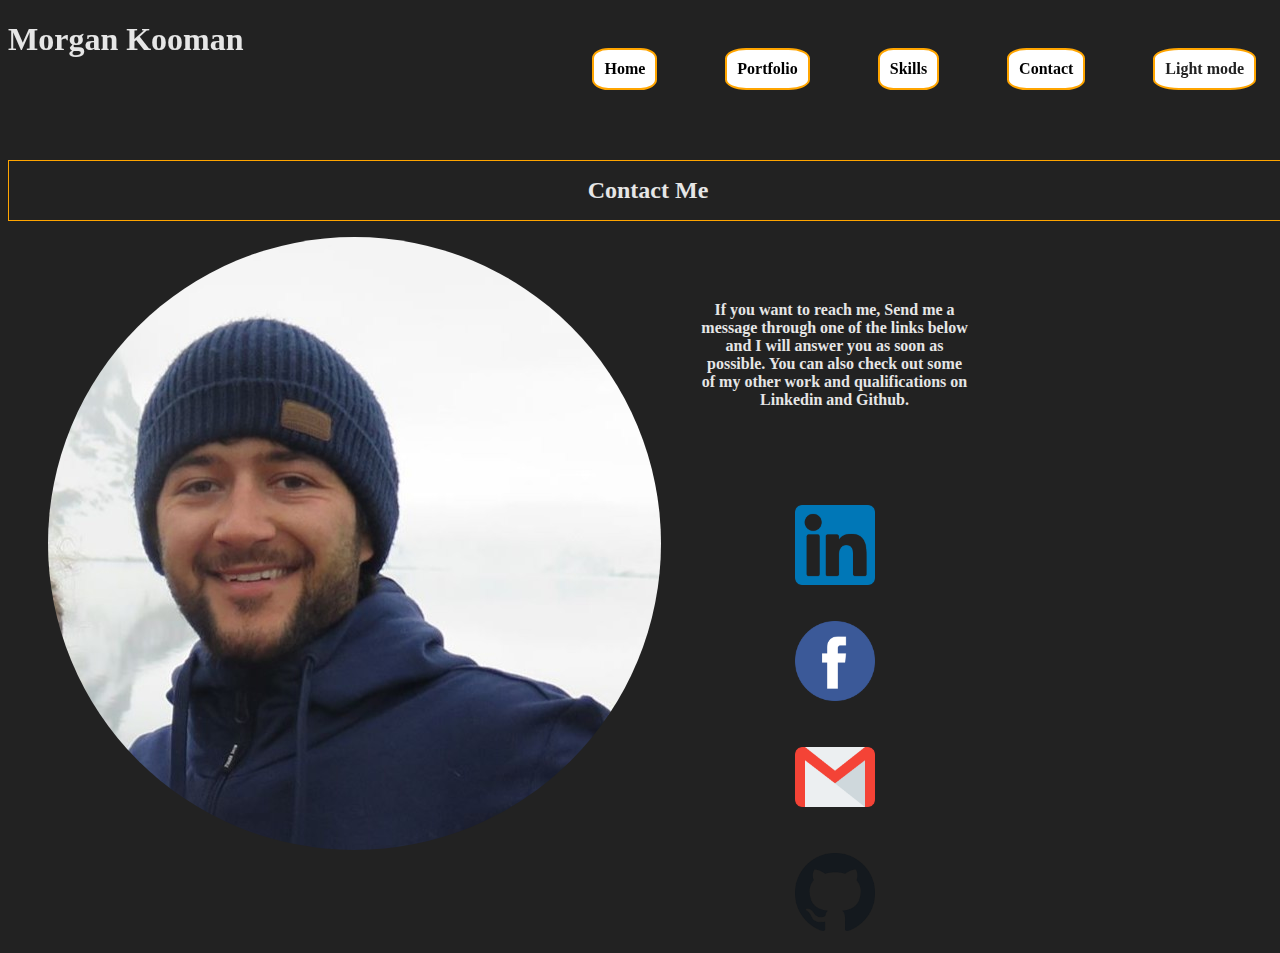
<file: contact.html>
<!DOCTYPE html>
<html lang="en">
<head>
    <meta charset="UTF-8">
    <meta http-equiv="X-UA-Compatible" content="IE=edge">
    <meta name="viewport" content="width=device-width, initial-scale=1.0">
    <link rel="stylesheet" href="./resources/css/styles.css">
    <title>Contact me</title>
</head>
<header>
    <h1>Morgan Kooman</h1>
    <div class="header">
        <nav>
            <ul>
                <li class="link"><a href="./index.html">Home</a></li>
                <li class="link hide"><a href="./index.html#Portfolio">Portfolio</a></li>
                <li class="link hide"><a href="./index.html#Skills">Skills</a></li>
                <li class="link"><a href="#">Contact</a></li>
                <li id="dark-light" onclick="darkMode()">Light mode</li>
            </ul>
        </nav>
    </div>
</header>
<body>
    <section class="contact">
        <h2 id="contact-page">Contact Me</h2>
        <div class="contact-info">
            <figure><img class="contact-pic profile" src="./resources/images/Me in Svalbard.jpg" alt="Me in Svalbard">
            </figure>
            <div>
                <div><p>If you want to reach me, Send me a message through one of the links below and I will answer you as soon as possible. 
                    You can also check out some of my other work and qualifications on Linkedin and Github.</p></div>
                <div>
                    <div class="social-media">
                        <figure>
                          <a href="https://www.linkedin.com/in/morgan-kooman-7324321a9/" target="_blank">
                            <img class="contact-links" src="./resources/images/linkedin.png" alt="linkedin logo"/>
                          </a>
                        </figure>
                        <figure>
                          <a href="https://www.facebook.com/morgan.kooman/" target="_blank">
                            <img class="contact-links" src="./resources/images/facebook.png" alt="facebook logo"/>
                          </a>
                        </figure>
                        <figure>
                          <a href="mailto: morgan.kooman1@gmail.com" target="_blank">
                            <img class="contact-links" src="./resources/images/gmail.png" alt="gmail logo"/>
                          </a>
                        </figure>
                        <figure>
                            <a href="https://github.com/morgankooman" target="_blank">
                              <img class="contact-links" src="./resources/images/github.svg.png" alt="github logo"/>
                            </a>
                          </figure>
                      </div>
                </div>
            </div>
        </div>
    </section>
    <script src="./script.js">
    </script>
</body>
</html>
</file>
<file: resources/css/styles.css>
html {
  scroll-behavior: smooth;
  
}
body {
    width: 100%;
    background-color: #222;
    color: #e6e6e6;

}

header {
    width: 100%;
    position: fixed;
    top: 0;
    height: 5rem;
    background-color: inherit;
    color: inherit;
}

.header {
    display: flex;
    justify-content: flex-end;
}

h1 {
    position: fixed;
    margin-right: 75%;
}

h2 {
    margin-top: 10rem;
    margin-bottom: 3rem;
    margin-left: auto;
    margin-right: auto;
    text-align: center;
    font-weight: bold;
    border: 1px solid orange;
    padding: 1rem;
}
a {
    text-decoration: none;
    color: black;
}
.link:hover{
    cursor: pointer;
}
.link:active{
    filter: brightness(1.25);
    color: orange;
}
.portfolio img:active {
    filter: brightness(1.25);
}
nav {
    position: fixed;
    z-index: 2;
}

nav li {
    display: inline-flex;
    justify-content: flex-end;
    align-content: space-between;
    margin: 2rem 2rem;
    padding: 10px;
    background-color: white;
    border-radius: 25%;
    border: 2px solid orange;
    font-weight: bold;
}
nav li:active{
    padding: 8.5px;
    border: 3.5px solid orange;
}

.profile {
    border-radius: 50%;
}

#contact-page {
    margin-top: 10rem;
    margin-bottom: 0;
    margin-left: auto;
    margin-right: auto;
    text-align: center;
    font-weight: bold;
    border: 1px solid orange;
    padding: 1rem;
}
.contact-info {
    display: inline-flex;
    height: 400px;
    width: 75%;
}
.contact-info p {
    margin: 5rem auto;
    font-weight: bold;
    text-align: center;
}

.social-media {
    display: flex;
    flex-wrap: wrap;
    justify-content: center;
    align-content: center;
  }

  .social-media figure {
      width: 5rem;
      height: auto;
  }
  .contact-links {
      width: 100%;
      height: auto;
  }

  #dark-light {
      color: #222;
    }
  #dark-light:hover {
      cursor: pointer;
  }
  #dark-light:active {
    filter: brightness(1.25);
    color: orange;
  }


.about {
    width: 75%;
    display: inline-flex;
}
.about img {
    width: 20rem;
}
.about-blurb {
    margin-left: 20%;
    margin-top: auto;
    margin-bottom: auto;
    font-weight: bold;
    font-size: 1.1rem;
}
.portfolio p {
    font-weight: bold;
}

.grid {
    display: grid;
    width: 90%;
    height: auto;
    margin: auto;
    grid-template: repeat(25, 1fr) / repeat(15, 1fr);
}

.resize {
    height: 100%;
    width: 100%;
}

.removals-img {
    grid-area: 1 / 1 / 8 / 9;
    margin: auto;
}
.removals-title {
    grid-area: 2 / 10 / 4 / 15;
    font-size: 1.4rem;
    font-weight: bolder;
    margin: auto;
}
.removals-blurb {
    grid-area: 3 / 10 / 7 / 15;
    margin: auto;
}
.skills-1 {
    grid-area: 6 / 10 / 7 / 15;
    margin: auto;
}


.mushroom-img {
    grid-area: 10 / 7 / 17 / 15;
    margin: auto;
}
.mushroom-title {
    grid-area: 11 / 1 / 13 / 6;
    font-size: 1.5rem;
    font-weight: bolder;
    margin: auto;
}
.mushroom-blurb {
    grid-area: 12 / 1 / 16 / 6;
    margin: auto;
}
.skills-2 {
    grid-area: 15 / 1 / 16 / 6;
    margin: auto;
}

.tea-img {
    grid-area: 19 / 1 / 26 / 9;
    margin: auto;
}
.tea-title {
    grid-area: 20 / 10 / 22 / 15;
    font-size: 1.5rem;
    font-weight: bolder;
    margin: auto;
}
.tea-blurb {
    grid-area: 21 / 10 / 25 / 15;
    margin: auto;
}
.skills-3 {
    grid-area: 24 / 10 / 25 / 15;
    margin: auto;
}

.skills {
    display: flex;
    width: 80%;
    justify-content: space-evenly;
    margin: auto;
}
.skills figure {
    width: 90%;
    margin: auto 3rem;
}
.skill img {
    width: 90%;
    height: auto;
}
#react {
    margin-top: -1.3rem;
    margin-bottom: -1.5rem;
}

#git {
    width: 75%;
    height: auto;
}
.skill-words {
    text-align: center;
    padding-right: 2rem;
}
.git {
    padding-right: 5rem;
}
.page-author {
    font-size: 1.5rem;
    text-align: center;
}
footer {
    display: flex;
    flex-direction: column;
  }

  .light{
    background-color:whitesmoke;
    color: #222;
}

@media only screen and (max-width: 800px) {

    .hide {
        display: none;
    }
    h1 {
        display: none;
    }
    nav li {
        margin: 1.5rem 1.5rem;
    }
    .about {
        width: 100%;
    }
    .about-blurb {
        margin-left: 10%;
        margin-top: auto;
        margin-bottom: auto;
        font-weight: normal;
        font-size: 1rem;
    }
    .about img {
        width: 7rem;
    }

    .grid {
        display: flex;
        width: 100%;
        height: auto;
        flex-direction: column;
    }

    .skills {
        display: inline-flex;
        width: 100%;
        justify-content: center;
        margin: auto;
    }
    .skills figure {
        width: 50%;
        margin: auto;
    }
    .skill {
        display: inline-flex;
    }
    
    .skill img {
        width: 80%;
        height: auto;
    }
    #react {
        margin-top: -1.3rem;
        margin-bottom: -1.5rem;
    }
    #git {
        width: 75%;
        height: auto;
    }
    .git {
        padding-right: none;
    }
    .contact-info {
        display: flex;
        height: 400px;
        width: 100%;
        flex-wrap: wrap;
    }
    .contact-info p {
        margin: 2rem auto;
        font-weight: bold;
        text-align: center;
    }
    
    .social-media {
        display: flex;
        flex-wrap: wrap;
        justify-content: center;
        align-content: center;
      }
    
      .social-media figure {
          width: 5rem;
          height: auto;
      }
      .contact-links {
          width: 100%;
          height: auto;
      }
}

@media only screen and (min-width: 800px) and (max-width: 1200px) {
    
    .hide {
        display: none;
    }
    h1 {
        display: none;
    }
    nav li {
        margin: 1.5rem 1.5rem;
    }
    .about {
        width: 85%;
    }
    .about-blurb {
        margin-left: 10%;
        margin-top: auto;
        margin-bottom: auto;
        font-weight: normal;
        font-size: 1rem;
    }
    .about img {
        width: 16rem;
    }
    .skills {
        display: inline-flex;
        width: 100%;
        justify-content: center;
        margin: auto;
    }
    .skills figure {
        width: 70%;
        margin: auto;
    }
    .skill {
        display: inline-flex;
    }
    
    .skill img {
        width: 85%;
        height: auto;
    }
    #git {
        width: 75%;
        height: auto;
    }
    #react {
        margin-top: -1.3rem;
        margin-bottom: -1.5rem;
    }
    .git {
        padding-right: none;
    }
}
</file>
